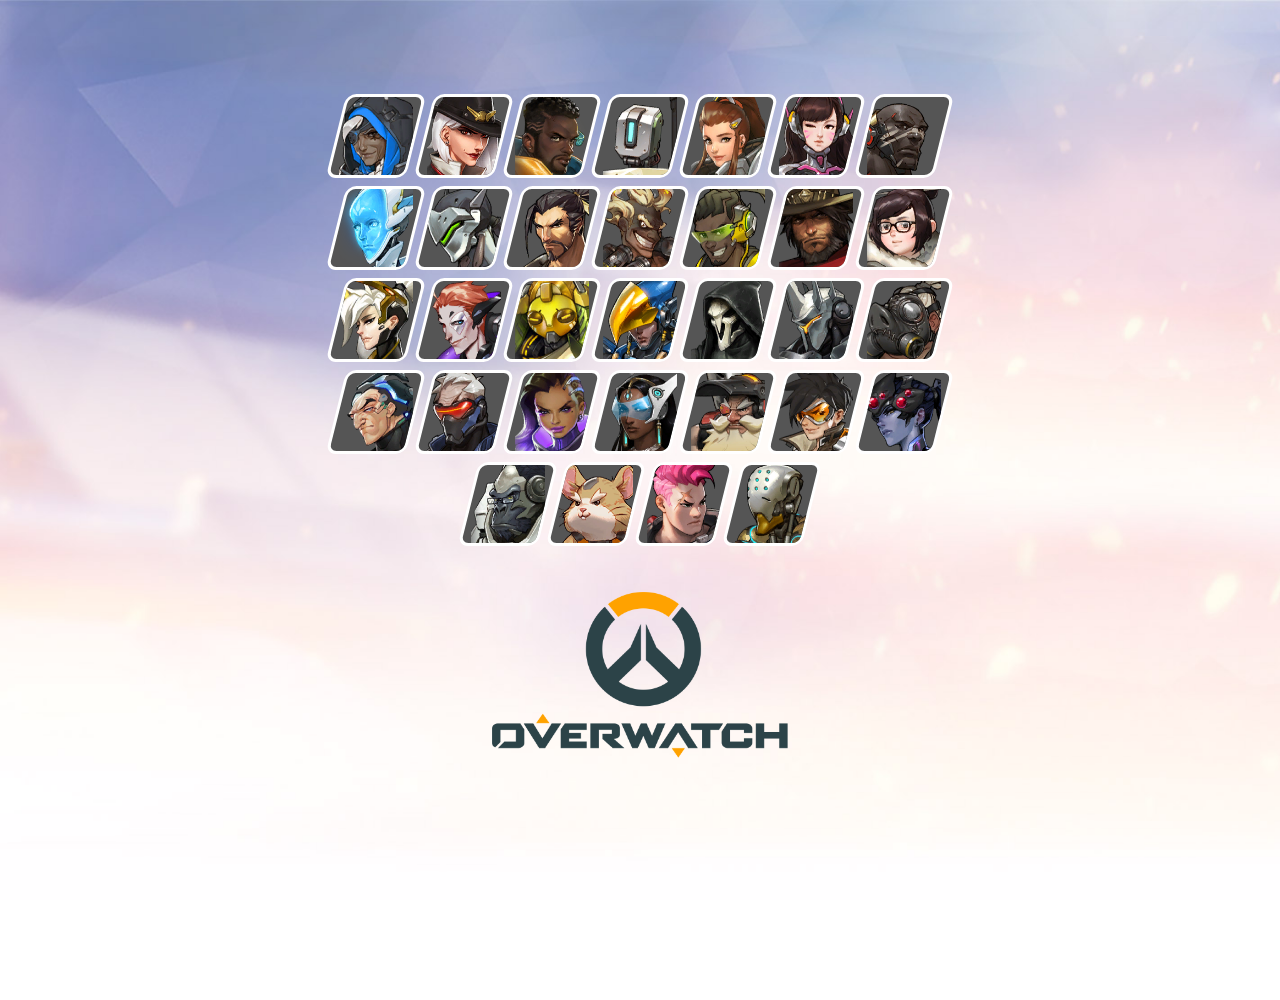
<file: campus_html/overwatch/index.html>
<!doctype html>
<html lang="ko">
<head>
  <meta charset="UTF-8">
  <meta name="viewport"
        content="width=device-width, user-scalable=no, initial-scale=1.0, maximum-scale=1.0, minimum-scale=1.0">
  <meta http-equiv="X-UA-Compatible" content="ie=edge">
  <title>Overwatch</title>

  <link rel="stylesheet" href="./css/reset.css">
  <link rel="stylesheet" href="./css/main.css">
</head>
<body>
  <div class="container">
    <div class="heroes">
      <div class="hero">
        <div class="image"></div>
      </div>
      <div class="hero">
        <div class="image"></div>
      </div>
      <div class="hero">
        <div class="image"></div>
      </div>
      <div class="hero">
        <div class="image"></div>
      </div>
      <div class="hero">
        <div class="image"></div>
      </div>
      <div class="hero">
        <div class="image"></div>
      </div>
      <div class="hero">
        <div class="image"></div>
      </div>
      <div class="hero">
        <div class="image"></div>
      </div>
      <div class="hero">
        <div class="image"></div>
      </div>
      <div class="hero">
        <div class="image"></div>
      </div>
      <div class="hero">
        <div class="image"></div>
      </div>
      <div class="hero">
        <div class="image"></div>
      </div>
      <div class="hero">
        <div class="image"></div>
      </div>
      <div class="hero">
        <div class="image"></div>
      </div>
      <div class="hero">
        <div class="image"></div>
      </div>
      <div class="hero">
        <div class="image"></div>
      </div>
      <div class="hero">
        <div class="image"></div>
      </div>
      <div class="hero">
        <div class="image"></div>
      </div>
      <div class="hero">
        <div class="image"></div>
      </div>
      <div class="hero">
        <div class="image"></div>
      </div>
      <div class="hero">
        <div class="image"></div>
      </div>
      <div class="hero">
        <div class="image"></div>
      </div>
      <div class="hero">
        <div class="image"></div>
      </div>
      <div class="hero">
        <div class="image"></div>
      </div>
      <div class="hero">
        <div class="image"></div>
      </div>
      <div class="hero">
        <div class="image"></div>
      </div>
      <div class="hero">
        <div class="image"></div>
      </div>
      <div class="hero">
        <div class="image"></div>
      </div>
      <div class="hero">
        <div class="image"></div>
      </div>
      <div class="hero">
        <div class="image"></div>
      </div>
      <div class="hero">
        <div class="image"></div>
      </div>
      <div class="hero">
        <div class="image"></div>
      </div>
    </div>

    <div class="logo">
      <img src="./images/logo_overwatch.png" alt="Overwatch">
    </div>
  </div>
</body>
</html>
</file>
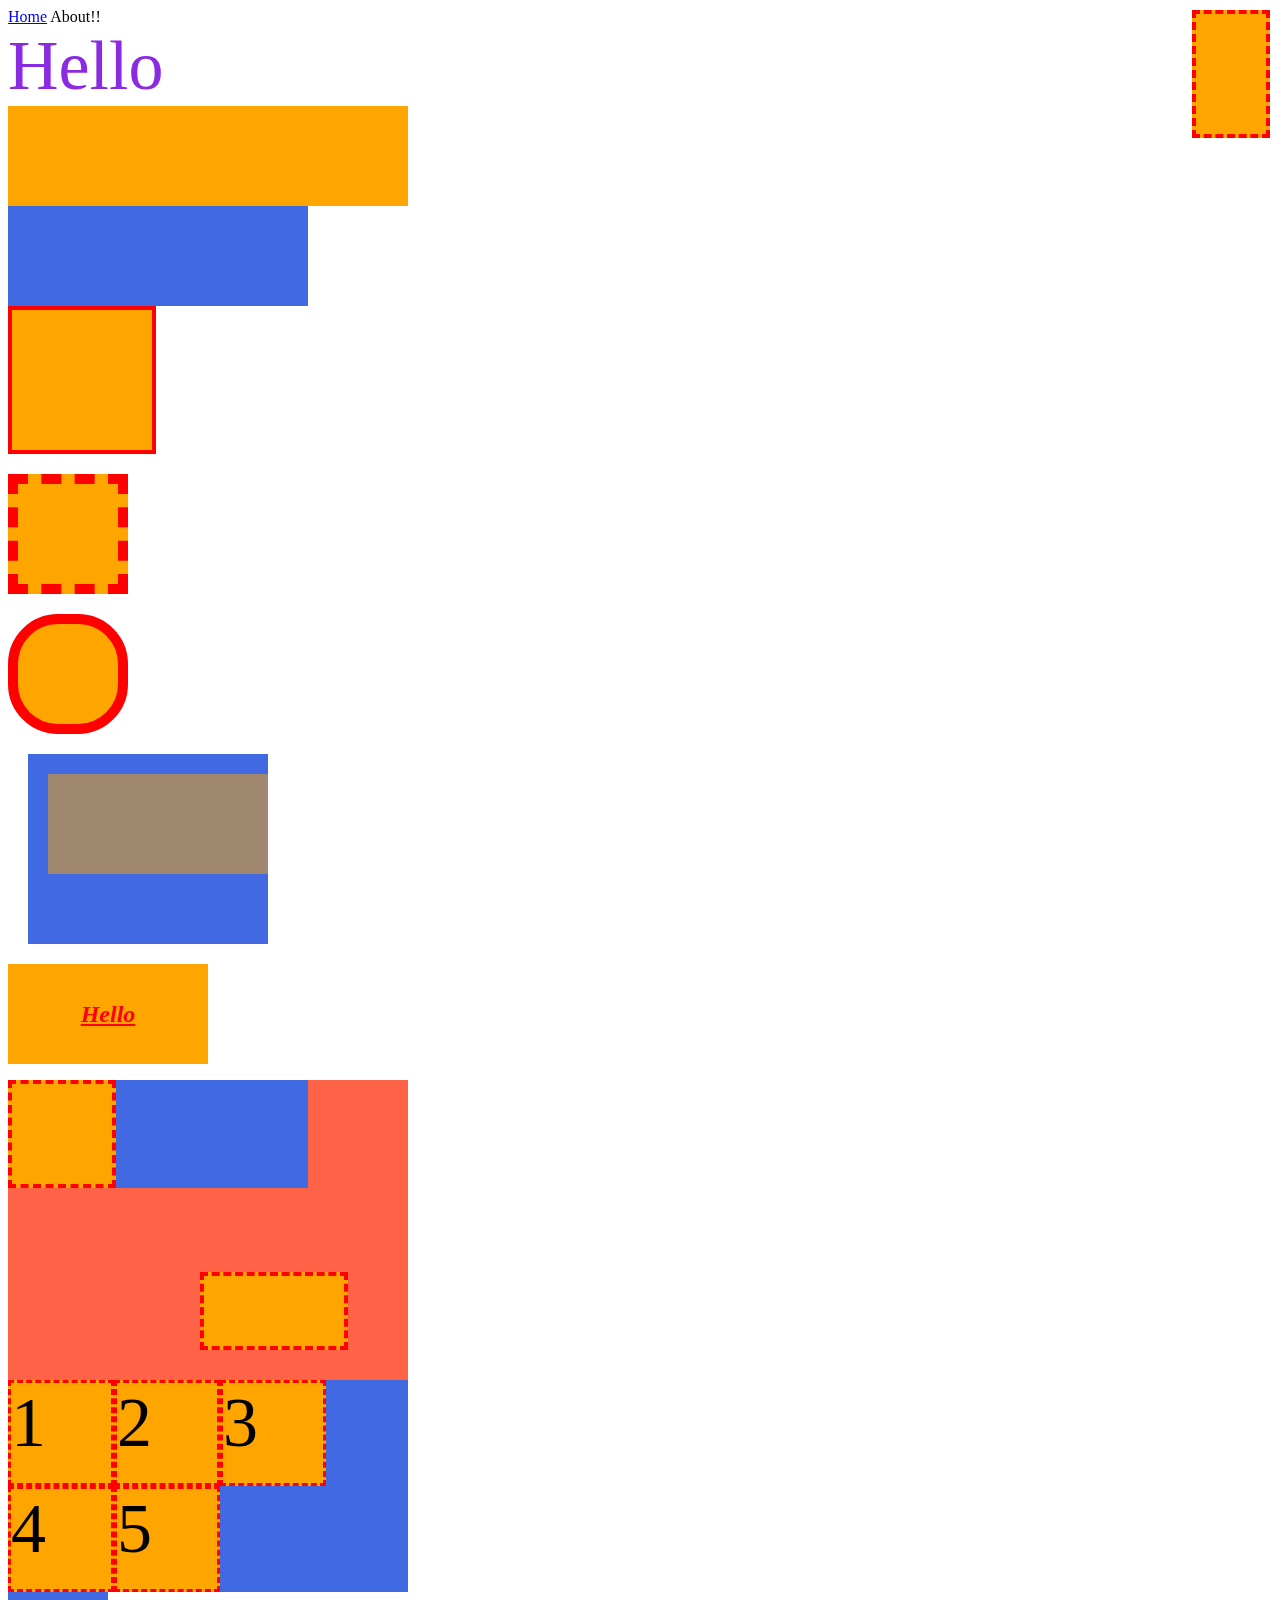
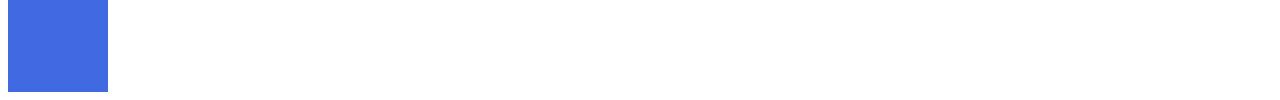
<file: campus_html/practice/about/index.html>
<!doctype html>
<html lang="ko">
<head>
  <meta charset="UTF-8">
  <meta name="viewport"
        content="width=device-width, user-scalable=no, initial-scale=1.0, maximum-scale=1.0, minimum-scale=1.0">
  <meta http-equiv="X-UA-Compatible" content="ie=edge">
  <link rel="stylesheet" href="../css/order.css">
  <title>About</title>
</head>
<body>
  <a href="/campus_html/practice">Home</a>
  About!!
 <!-- 1000점 -->
  <div id="hello" class="hello" style="color: orange;">Hello</div>
  <div class="parent">
    <div class="child"></div>
  </div>
  <div class="container">
    <div class="item"></div>
    <div class="item"></div>
    <div class="item"></div>
  </div>
  <div class="overflowParent">
    <div class="overflowChild"></div>
  </div>
  <h1>Hello</h1>
  <div class="box-wrap">
    <div class="box-container">
      <div class="item"></div>
      <div class="item"></div>
      <div class="item"></div>
    </div>
  </div>
  <div class="flex-container">
    <div class="item">1</div>
    <div class="item">2</div>
    <div class="item">3</div>
    <div class="item">4</div>
    <div class="item">5</div>
  </div>
  <div class="transition-container">
    <div class="item">박</div>
  </div>
</body>
</html>
</file>
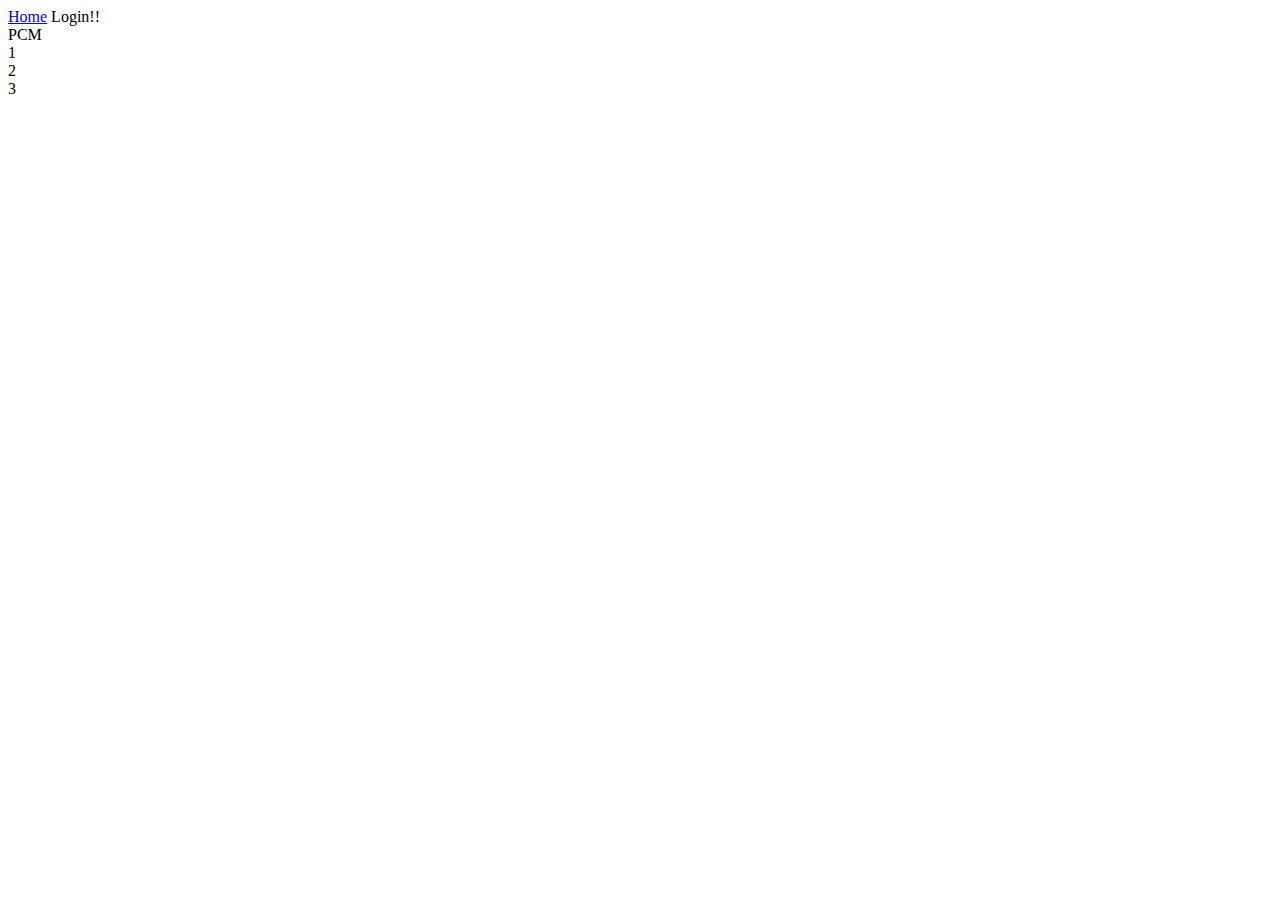
<file: campus_html/practice/login/index.html>
<!doctype html>
<html lang="ko">
<head>
  <meta charset="UTF-8">
  <meta name="viewport"
        content="width=device-width, user-scalable=no, initial-scale=1.0, maximum-scale=1.0, minimum-scale=1.0">
  <meta http-equiv="X-UA-Compatible" content="ie=edge">
  <title>Login</title>

  <script defer src="../js/main.js"></script>
</head>
<body>
  <a href="/campus_html/practice">Home</a>
  Login!!
  <div class="box">box</div>
  <div class="boxes">1</div>
  <div class="boxes">2</div>
  <div class="boxes">3</div>
</body>
</html>
</file>
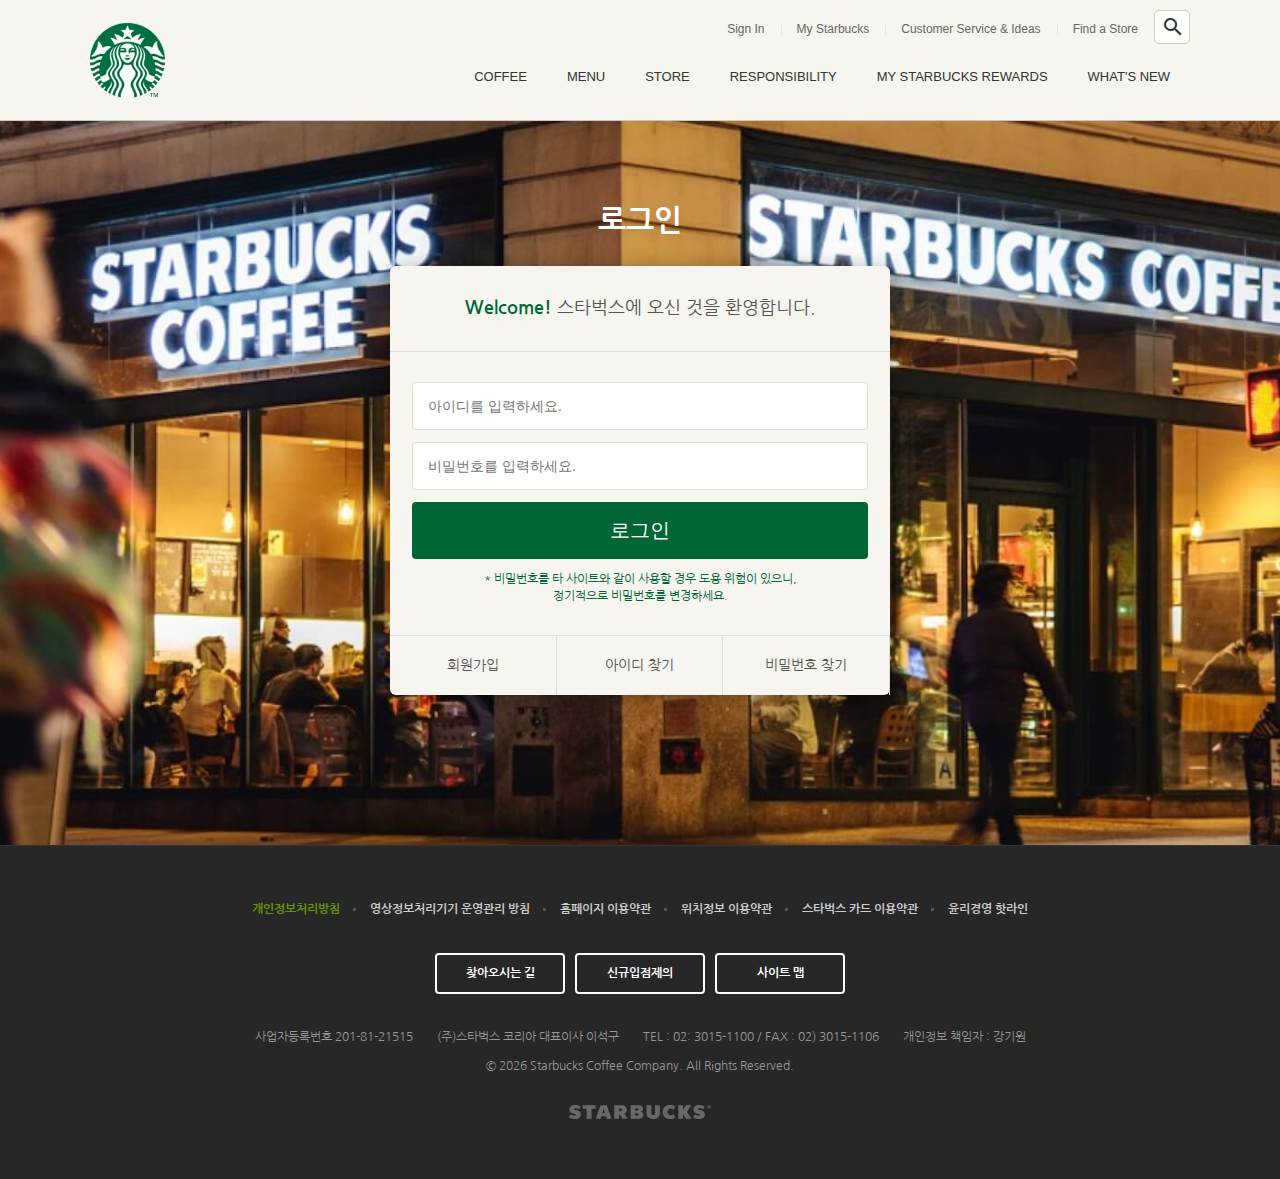
<file: campus_html/starbucks/signin/index.html>
<!doctype html>
<html lang="ko">
<head>
  <meta charset="UTF-8" />
  <meta name="viewport"
        content="width=device-width, user-scalable=no, initial-scale=1.0, maximum-scale=1.0, minimum-scale=1.0" />
  <meta http-equiv="X-UA-Compatible" content="ie=edge" />

  <title>Starbucks Coffee Korea</title>

  <!-- OG Tag -->
  <!-- og:type: 페이지의 유형(E.g, website, video.movie) -->
  <!-- og:site_name: 속한 사이트의 이름 -->
  <!-- og:title: 페이지의 이름(제목) -->
  <!-- og:description: 페이지의 간단한 설명 -->
  <!-- og:image: 페이지의 대표 이미지 주소(URL) -->
  <!-- og:url: 페이지 주소(URL) -->
  <meta property="og:type" content="website" />
  <meta property="og:site_name" content="Starbucks" />
  <meta property="og:title" content="Starbucks Coffee Korea" />
  <meta property="og:description" content="스타벅스는 세계에서 가장 큰 다국적 커피 전문점으로, 64개국에서 총 23,187개의 매점을 운영하고 있습니다." />
  <meta property="og:image" content="../images/starbucks_seo.jpg" />
  <meta property="og:url" content="https://starbucks.co.kr" />

  <!-- Twitter Card -->
  <!-- twitter:card: 페이지(카드)의 유형(E.g. summary, player) -->
  <!-- twitter:site: 속한 사이트의 이름 -->
  <!-- twitter:title: 페이지의 이름(제목) -->
  <!-- twitter:description: 페이지의 간단한 설명 -->
  <!-- twitter:image: 페이지의 대표 이미지 주소(URL) -->
  <!-- twitter:url: 페이지 주소(URL) -->
  <meta property="twitter:card" content="summary" />
  <meta property="twitter:site" content="Starbucks" />
  <meta property="twitter:title" content="Starbucks Coffee Korea" />
  <meta property="twitter:description" content="스타벅스는 세계에서 가장 큰 다국적 커피 전문점으로, 64개국에서 총 23,187개의 매점을 운영하고 있습니다." />
  <meta property="twitter:image" content="../images/starbucks_seo.jpg" />
  <meta property="twitter:url" content="https://starbucks.co.kr" />

  <!-- Favicon -->
  <link rel="icon" href="../favicon.png" />

  <!-- Fonts -->
  <link rel="preconnect" href="https://fonts.googleapis.com">
  <link rel="preconnect" href="https://fonts.gstatic.com" crossorigin>
  <link href="https://fonts.googleapis.com/css2?family=Nanum+Gothic:wght@400;700&display=swap" rel="stylesheet">

  <!-- Style -->
  <link rel="stylesheet" href="../css/reset.css" />
  <link rel="stylesheet" href="../css/common.css" />
  <link rel="stylesheet" href="../css/signin.css" />

  <!-- Icons -->
  <link rel="stylesheet" href="https://fonts.googleapis.com/icon?family=Material+Icons" />

  <!-- Script -->
  <script defer src="../js/common.js"></script>
</head>
<body>
<!-- HEADER -->
<header>
  <div class="inner">
    <!-- HEADER LOGO -->
    <a href="/" class="logo">
      <img src="../images/starbucks_logo.png" alt="STARBUCKS">
    </a>
    <!-- HEADER SUB MENU -->
    <div class="sub-menu">
      <ul class="menu">
        <li>
          <a href="/signin">Sign In</a>
        </li>
        <li>
          <a href="javascript:void(0)">My Starbucks</a>
        </li>
        <li>
          <a href="#">Customer Service & Ideas</a>
        </li>
        <li>
          <a href="javascript:void(0)">Find a Store</a>
        </li>
      </ul>
      <div class="search">
        <input type="text" />
        <div class="material-icons">search</div>
      </div>
    </div>
    <!-- HEADER MAIN MENU -->
    <ul class="main-menu">
      <li class="item">
        <div class="item__name">COFFEE</div>
        <div class="item__contents">
          <div class="contents__menu">
            <ul class="inner">
              <li>
                <h4>커피</h4>
                <ul>
                  <li>스타벅스 원두</li>
                  <li>스타벅스 비아</li>
                  <li>스타벅스 오리가미</li>
                </ul>
              </li>
              <li>
                <h4>에스프레소 음료</h4>
                <ul>
                  <li>도피오</li>
                  <li>에스프레소 마키아또</li>
                  <li>아메리카노</li>
                  <li>마키아또</li>
                  <li>카푸치노</li>
                  <li>라떼</li>
                  <li>모카</li>
                  <li>리스트레또 비안코</li>
                </ul>
              </li>
              <li>
                <h4>커피 이야기</h4>
                <ul>
                  <li>스타벅스 로스트 스팩트럼</li>
                  <li>최상의 아라비카 원두</li>
                  <li>한 잔의 커피가 완성되기까지</li>
                  <li>클로버® 커피 추출 시스템</li>
                </ul>
              </li>
              <li>
                <h4>최상의 커피를 즐기는 법</h4>
                <ul>
                  <li>커피 프레스</li>
                  <li>푸어 오버</li>
                  <li>아이스 푸어 오버</li>
                  <li>커피 메이커</li>
                  <li>리저브를 매장에서 다양하게 즐기는 법</li>
                </ul>
              </li>
            </ul>
          </div>
          <div class="contents__texture">
            <div class="inner">
              <h4>나와 어울리는 커피 찾기</h4>
              <p>스타벅스가 여러분에게 어울리는 커피를 찾아드립니다.</p>
              <h4>최상의 커피를 즐기는 법</h4>
              <p>여러가지 방법을 통해 다양한 풍미의 커피를 즐겨보세요.</p>
            </div>
          </div>
        </div>
      </li>
      <li class="item">
        <div class="item__name">MENU</div>
        <div class="item__contents">
          <div class="contents__menu">
            <ul class="inner">
              <li>
                <h4>음료</h4>
                <ul>
                  <li>콜드 브루</li>
                  <li>브루드 커피</li>
                  <li>에스프레소</li>
                  <li>프라푸치노</li>
                  <li>블렌디드 음료</li>
                  <li>스타벅스 피지오</li>
                  <li>티(티바나)</li>
                  <li>기타 제조 음료</li>
                  <li>스타벅스 주스(병음료)</li>
                </ul>
              </li>
              <li>
                <h4>푸드</h4>
                <ul>
                  <li>베이커리</li>
                  <li>케익</li>
                  <li>샌드위치 & 샐러드</li>
                  <li>따뜻한 푸드</li>
                  <li>과일 & 요거트</li>
                  <li>스낵 & 미니 디저트</li>
                  <li>아이스크림</li>
                </ul>
              </li>
              <li>
                <h4>상품</h4>
                <ul>
                  <li>머그</li>
                  <li>글라스</li>
                  <li>플라스틱 텀블러</li>
                  <li>스테인리스 텀블러</li>
                  <li>보온병</li>
                  <li>액세서리</li>
                  <li>커피 용품</li>
                  <li>패키지 티(티바나)</li>
                </ul>
              </li>
              <li>
                <h4>카드</h4>
                <ul>
                  <li>실물카드</li>
                  <li>e-Gift 카드</li>
                </ul>
              </li>
              <li>
                <h4>메뉴 이야기</h4>
                <ul>
                  <li>콜드 브루</li>
                  <li>스타벅스 티바나</li>
                </ul>
              </li>
            </ul>
          </div>
          <div class="contents__texture">
            <div class="inner">
              <h4 class="new">스타벅스 티바나</h4>
              <p>다양한 찻잎과 향신료 등 개성있는 재료로 새로운 맛과 향의 티를 선보입니다.</p>
            </div>
          </div>
        </div>
      </li>
      <li class="item">
        <div class="item__name">STORE</div>
        <div class="item__contents">
          <div class="contents__menu">
            <ul class="inner">
              <li>
                <h4>매장 찾기</h4>
                <ul>
                  <li>퀵 검색</li>
                  <li>지역 검색</li>
                  <li>My 매장</li>
                </ul>
              </li>
              <li>
                <h4>매장 이야기</h4>
                <ul>
                  <li>청담스타</li>
                  <li>티바나 인스파이어드 매장</li>
                  <li>파미에파크</li>
                </ul>
              </li>
            </ul>
          </div>
          <div class="contents__texture">
            <div class="inner">
              <h4>매장 찾기</h4>
              <p>보다 빠르게 매장을 찾아보세요.</p>
              <h4 class="new">청담스타</h4>
              <p>스타벅스 1,000호점인 청담스타점을 만나보세요.</p>
            </div>
          </div>
        </div>
      </li>
      <li class="item">
        <div class="item__name">RESPONSIBILITY</div>
        <div class="item__contents">
          <div class="contents__menu">
            <ul class="inner">
              <li>
                <h4>지역 사회 참여 활동</h4>
                <ul>
                  <li>회망배달 캠페인</li>
                  <li>재능기부 카페 소식</li>
                  <li>커뮤니티 스토어</li>
                  <li>청년인재 양성</li>
                  <li>우리 농산물 사랑 캠페인</li>
                  <li>우리 문화 지키기</li>
                </ul>
              </li>
              <li>
                <h4>환경보호 활동</h4>
                <ul>
                  <li>환경 발자국 줄이기</li>
                  <li>일회용 컵 없는 매장</li>
                  <li>커피 원두 재활용</li>
                </ul>
              </li>
              <li>
                <h4>윤리 구매</h4>
                <ul>
                  <li>윤리적 원두 구매</li>
                  <li>공정무역 인증</li>
                  <li>커피 농가 지원 활동</li>
                </ul>
              </li>
              <li>
                <h4>글로벌 사회 공헌</h4>
                <ul>
                  <li>윤리경영 보고서</li>
                  <li>스타벅스 재단</li>
                  <li>지구촌 봉사의 달</li>
                </ul>
              </li>
            </ul>
          </div>
          <div class="contents__texture">
            <div class="inner">
              <h4>커피원두 재활용</h4>
              <p>스타벅스 커피 원두를 재활용 해보세요.</p>
            </div>
          </div>
        </div>
      </li>
      <li class="item">
        <div class="item__name">MY STARBUCKS REWARDS</div>
        <div class="item__contents">
          <div class="contents__menu">
            <ul class="inner">
              <li>
                <h4>마이 스타벅스 리워드</h4>
                <ul>
                  <li>마이 스타벅스 리워드 소개</li>
                  <li>등급 및 혜택</li>
                  <li>스타벅스 별</li>
                  <li>자주하는 질문</li>
                </ul>
              </li>
              <li>
                <h4>스타벅스 카드</h4>
                <ul>
                  <li>스타벅스 카드 소개</li>
                  <li>스타벅스 카드 갤러리</li>
                  <li>등록 및 조회</li>
                  <li>충전 및 이용안내</li>
                  <li>분실신고/환불신청</li>
                  <li>자주하는 질문</li>
                </ul>
              </li>
              <li>
                <h4>스타벅스 카드 e-Gift</h4>
                <ul>
                  <li>스타벅스 카드 e-Gift 소개</li>
                  <li>이용안내</li>
                  <li>선물하기</li>
                  <li>자주하는 질문</li>
                </ul>
              </li>
            </ul>
          </div>
          <div class="contents__texture">
            <div class="inner">
              <h4>스타벅스 카드 등록하기</h4>
              <p>카드 등록 후 리워드 서비스를 누리고 사용내역도 조회해보세요.</p>
            </div>
          </div>
        </div>
      </li>
      <li class="item">
        <div class="item__name">WHAT'S NEW</div>
        <div class="item__contents">
          <div class="contents__menu">
            <ul class="inner">
              <li>
                <h4>프로모션 & 이벤트</h4>
                <ul>
                  <li>전체</li>
                  <li>스타벅스 카드</li>
                  <li>마이 스타벅스 리워드</li>
                  <li>온라인</li>
                  <li>2017 스타벅스 플래너</li>
                </ul>
              </li>
              <li>
                <h4>새소식</h4>
                <ul>
                  <li>전체</li>
                  <li>상품 출시</li>
                  <li>스타벅스의 문화</li>
                  <li>스타벅스 사회공헌</li>
                  <li>스타벅스 카드출시</li>
                </ul>
              </li>
              <li>
                <h4>매장별 이벤트</h4>
                <ul>
                  <li>일반 매장</li>
                  <li>신규 매장</li>
                </ul>
              </li>
            </ul>
          </div>
          <div class="contents__texture">
            <div class="inner">
              <h4>매장별 이벤트</h4>
              <p>스타벅스의 매장 이벤트 정보를 확인 하실 수 있습니다.</p>
              <h4>소셜 스타벅스</h4>
              <p>다양한 스타벅스 SNS 채널을 통해 스타벅스를 만나보세요!</p>
            </div>
          </div>
        </div>
      </li>
    </ul>
  </div>
</header>

<!-- Login -->
<section class="signin">
  <h1>로그인</h1>
  <div class="signin__card">
    <h2><strong>Welcome!</strong> 스타벅스에 오신 것을 환영합니다.</h2>
    <form>
      <input type="text" placeholder="아이디를 입력하세요.">
      <input type="password" placeholder="비밀번호를 입력하세요.">
      <input type="submit" value="로그인">
      <p>
        * 비밀번호를 타 사이트와 같이 사용할 경우 도용 위험이 있으니,<br />
        정기적으로 비밀번호를 변경하세요.
      </p>
    </form>
    <div class="actions">
      <a href="javascript:void(0)">회원가입</a>
      <a href="javascript:void(0)">아이디 찾기</a>
      <a href="javascript:void(0)">비밀번호 찾기</a>
    </div>
  </div>
</section>

<!-- FOOTER -->
<footer>
  <div class="inner">
    <ul class="menu">
      <li><a href="javascript:void(0)" class="green">개인정보처리방침</a></li>
      <li><a href="javascript:void(0)">영상정보처리기기 운영관리 방침</a></li>
      <li><a href="javascript:void(0)">홈페이지 이용약관</a></li>
      <li><a href="javascript:void(0)">위치정보 이용약관</a></li>
      <li><a href="javascript:void(0)">스타벅스 카드 이용약관</a></li>
      <li><a href="javascript:void(0)">윤리경영 핫라인</a></li>
    </ul>
    <div class="btn-group">
      <a href="javascript:void(0)" class="btn btn--white">찾아오시는 길</a>
      <a href="javascript:void(0)" class="btn btn--white">신규입점제의</a>
      <a href="javascript:void(0)" class="btn btn--white">사이트 맵</a>
    </div>
    <div class="info">
      <span>사업자등록번호 201-81-21515</span>
      <span>(주)스타벅스 코리아 대표이사 이석구</span>
      <span>TEL : 02: 3015-1100 / FAX : 02) 3015-1106</span>
      <span>개인정보 책임자 : 강기원</span>
    </div>
    <p class="copyright">
      &copy; <span class="this-year"></span> Starbucks Coffee Company. All Rights Reserved.
    </p>
    <img src="../images/starbucks_logo_only_text.png" class="logo" alt="">
  </div>
</footer>
</body>
</html>
</file>
<file: campus_html/overwatch/css/main.css>
.container {
  height: 100vh;
  padding: 50px 0;
  background-image: url('../images/bg.jpg');
  background-size: cover;
  background-attachment: fixed;
}

.container .heroes {
  display: flex;
  flex-wrap: wrap;
  justify-content: center;
  max-width: 700px;
  margin: 0 auto;
  padding: 40px 20px;
}

.container .heroes .hero {
  width: 80px;
  height: 84px;
  margin: 4px;
  border: 3px solid #fff;
  border-radius: 10px;
  overflow: hidden;
  box-sizing: border-box;
  background-color: #555;
  transform: skewX(-14deg);
  transition:
      transform .1s,
      background-color .6s;
}

.container .heroes .hero:hover {
  background-color: #ff9c00;
  transform: skewX(-14deg) scale(1.5);
  z-index: 1;
}

.container .heroes .hero .image {
  width: 100%;
  height: 100%;
  background-position: center;
  background-size: 90px;
  background-repeat: no-repeat;
  transform: skewX(14deg);
}

.container .heroes .hero:nth-child(1) .image { background-image: url("../images/hero1.png"); }
.container .heroes .hero:nth-child(2) .image { background-image: url("../images/hero2.png"); }
.container .heroes .hero:nth-child(3) .image { background-image: url("../images/hero3.png"); }
.container .heroes .hero:nth-child(4) .image { background-image: url("../images/hero4.png"); }
.container .heroes .hero:nth-child(5) .image { background-image: url("../images/hero5.png"); }
.container .heroes .hero:nth-child(6) .image { background-image: url("../images/hero6.png"); }
.container .heroes .hero:nth-child(7) .image { background-image: url("../images/hero7.png"); }
.container .heroes .hero:nth-child(8) .image { background-image: url("../images/hero8.png"); }
.container .heroes .hero:nth-child(9) .image { background-image: url("../images/hero9.png"); }
.container .heroes .hero:nth-child(10) .image { background-image: url("../images/hero10.png"); }
.container .heroes .hero:nth-child(11) .image { background-image: url("../images/hero11.png"); }
.container .heroes .hero:nth-child(12) .image { background-image: url("../images/hero12.png"); }
.container .heroes .hero:nth-child(13) .image { background-image: url("../images/hero13.png"); }
.container .heroes .hero:nth-child(14) .image { background-image: url("../images/hero14.png"); }
.container .heroes .hero:nth-child(15) .image { background-image: url("../images/hero15.png"); }
.container .heroes .hero:nth-child(16) .image { background-image: url("../images/hero16.png"); }
.container .heroes .hero:nth-child(17) .image { background-image: url("../images/hero17.png"); }
.container .heroes .hero:nth-child(18) .image { background-image: url("../images/hero18.png"); }
.container .heroes .hero:nth-child(19) .image { background-image: url("../images/hero19.png"); }
.container .heroes .hero:nth-child(20) .image { background-image: url("../images/hero20.png"); }
.container .heroes .hero:nth-child(21) .image { background-image: url("../images/hero21.png"); }
.container .heroes .hero:nth-child(22) .image { background-image: url("../images/hero22.png"); }
.container .heroes .hero:nth-child(23) .image { background-image: url("../images/hero23.png"); }
.container .heroes .hero:nth-child(24) .image { background-image: url("../images/hero24.png"); }
.container .heroes .hero:nth-child(25) .image { background-image: url("../images/hero25.png"); }
.container .heroes .hero:nth-child(26) .image { background-image: url("../images/hero26.png"); }
.container .heroes .hero:nth-child(27) .image { background-image: url("../images/hero27.png"); }
.container .heroes .hero:nth-child(28) .image { background-image: url("../images/hero28.png"); }
.container .heroes .hero:nth-child(29) .image { background-image: url("../images/hero29.png"); }
.container .heroes .hero:nth-child(30) .image { background-image: url("../images/hero30.png"); }
.container .heroes .hero:nth-child(31) .image { background-image: url("../images/hero31.png"); }
.container .heroes .hero:nth-child(32) .image { background-image: url("../images/hero32.png"); }

.container .logo {
  max-width: 300px;
  margin: 0 auto;
  padding: 0 20px;
}

.container .logo img {
  width: 100%;
}
</file>
<file: campus_html/practice/css/order.css>
div {
  font-size: 70px;
}
/* 10점 */
.hello {
  color: red;
}

/* 10점 */
.hello {
  color: green;
}

/* 11점 */
div.hello {
  color: mediumaquamarine;
}

/* 100점 */
#hello {
  color: blue;
}

/* 무한대 */
.hello {
  color: blueviolet !important;
}

.parent {
  width: 300px;
  height: 200px;
  background-color: royalblue;
}

.child {
  min-width: 400px;
  height: 100px;
  background-color: orange;
}

.container {

}

.container .item {
  width: 100px;
  height: 100px;
  background-color: orange;
  border: 4px solid red;
  margin-bottom: 20px;
}

.container .item:first-child {
  padding: 20px;
}

.container .item:nth-child(2) {
  border: 10px dashed red;
}

.container .item:last-child {
  border: 10px solid red;
  border-radius: 50px;
}

.overflowParent {
  width: 200px;
  height: 150px;
  background-color: royalblue;
  margin: 20px;
  padding: 20px;
  overflow: auto;
}

.overflowChild {
  opacity: 0.5;
  width: 300px;
  height: 100px;
  background-color: orange;
}
h1 {
  display: block;
  width: 200px;
  height: 100px;
  background-color: orange;
  font-size: 24px;
  font-weight: 700;
  font-style: italic;
  font-family: Serif;
  color: red;
  text-decoration: underline;
  text-align: center;
  line-height: 100px;
}

.box-wrap {
  width: 400px;
  height: 300px;
  background-color: tomato;
  position: relative;
}

.box-container {
  width: 300px;
  background-color: royalblue;
  /*position: relative;*/
}

.box-container .item {
  border: 4px dashed red;
  background-color: orange;
}

.box-container .item:nth-child(1) {
  width: 100px;
  height: 100px;
}
.box-container .item:nth-child(2) {
  width: 140px;
  height: 70px;
  /*position: relative;*/
  /*top: 30px;*/
  /*left: 60px;*/
  position: absolute;
  bottom: 30px;
  right: 60px;
}
.box-container .item:nth-child(3) {
  width: 70px;
  height: 120px;
  position: fixed;
  top: 10px;
  right: 10px;
}

.flex-container {
  width: 400px;
  background-color: royalblue;
  display: flex;
  flex-wrap: wrap;
}

.flex-container .item {
  width: 100px;
  height: 100px;
  border: 3px dashed red;
  background-color: orange;
}

.transition-container {
  width: 100px;
  height: 100px;
  background-color: royalblue;
  perspective: 250px;
}

.transition-container .item {
  width: 100px;
  height: 100px;
  background-color: orange;
  font-size: 60px;
  display: flex;
  justify-content: center;
  align-items: center;
  transform: rotateY(180deg);
  backface-visibility: hidden;
}
</file>
<file: campus_html/starbucks/css/common.css>
/* COMMON */
body {
  font-family: 'Nanum Gothic', sans-serif;
  font-size: 16px;
  font-weight: 400;
  line-height: 1.4;
  color: #333;
}
img {
  display: block;
}
a {
  text-decoration: none;
}
.inner {
  width: 1100px;
  margin: 0 auto;
  position: relative;
}
.btn {
  display: block;
  width: 130px;
  padding: 10px;
  border: 2px solid #333;
  border-radius: 4px;
  color: #333;
  font-size: 16px;
  font-weight: 700;
  text-align: center;
  cursor: pointer;
  box-sizing: border-box;
  transition: .4s;
}
.btn:hover {
  background-color: #333;
  color: #fff;
}
.btn.btn--reverse {
  background-color: #333;
  color: #fff;
}
.btn.btn--reverse:hover {
  background-color: transparent;
  color: #333;
}
.btn.btn--brown {
  border-color: #592B18;
  color: #592B18;
}
.btn.btn--brown:hover {
  background-color: #592B18;
  color: #fff;
}
.btn.btn--gold {
  border-color: #D9AA8A;
  color: #D9AA8A;
}
.btn.btn--gold:hover {
  background-color: #D9AA8A;
  color: #fff;
}
.btn.btn--white {
  border-color: #fff;
  color: #fff;
}
.btn.btn--white:hover {
  background-color: #fff;
  color: #333;
}
.back-to-position {
  opacity: 0;
  transition: 1s;
}
.back-to-position.to-right {
  transform: translateX(-150px);
}
.back-to-position.to-left {
  transform: translateX(150px);
}
.show .back-to-position {
  opacity: 1;
  transform: translateX(0);
}
.show .back-to-position.delay-0 {
  transition-delay: 0s;
}
.show .back-to-position.delay-1 {
  transition-delay: .3s;
}
.show .back-to-position.delay-2 {
  transition-delay: .6s;
}
.show .back-to-position.delay-3 {
  transition-delay: .9s;
}

/* HEADER */
header {
  width: 100%;
  position: fixed;
  top: 0;
  background-color: #f6f5f0;
  border-bottom: 1px solid #c8c8c8;
  z-index: 11;
}
header > .inner {
  height: 120px;
}
/* HEADER LOGO */
header .logo {
  height: 75px;
  position: absolute;
  top: 0;
  bottom: 0;
  left: 0;
  margin: auto;
}
/* HEADER SUB MENU */
header .sub-menu {
  display: flex;
  position: absolute;
  top: 10px;
  right: 0;
}
header .sub-menu ul.menu {
  font-family: Arial, sans-serif;
  display: flex;
}
header .sub-menu ul.menu li {
  position: relative;
}
header .sub-menu ul.menu li::before {
  width: 1px;
  height: 12px;
  background-color: #e5e5e5;
  content: "";
  position: absolute;
  top: 0;
  bottom: 0;
  margin: auto;
}
header .sub-menu ul.menu li:first-child::before {
  display: none;
}
header .sub-menu ul.menu li a {
  display: inline-block;
  padding: 11px 16px;
  font-size: 12px;
  color: #656565;
}
header .sub-menu ul.menu li a:hover {
  color: #000;
}
header .sub-menu .search {
  height: 34px;
  position: relative;
}
header .sub-menu .search input {
  width: 36px;
  height: 34px;
  padding: 4px 10px;
  border: 1px solid #ccc;
  border-radius: 5px;
  box-sizing: border-box;
  background-color: #fff;
  color: #777;
  outline: none;
  font-size: 12px;
  transition: width .4s;
}
header .sub-menu .search input:focus {
  width: 190px;
  border-color: #669900;
}
header .sub-menu .search .material-icons{
  height: 24px;
  position: absolute;
  top: 0;
  bottom: 0;
  right: 5px;
  margin: auto;
  transition: .4s;
}
header .sub-menu .search.focused .material-icons {
  opacity: 0;
}
/* HEADER MAIN MENU */
header .main-menu {
  display: flex;
  position: absolute;
  bottom: 0;
  right: 0;
  z-index: 1;
}
header .main-menu .item {

}
header .main-menu .item .item__name {
  padding: 10px 20px 34px 20px;
  font-family: Arial, sans-serif;
  font-size: 13px;
}
header .main-menu .item:hover .item__name {
  background-color: #2c2a29;
  color: #669900;
  border-radius: 6px 6px 0 0;
}
header .main-menu .item .item__contents {
  width: 100%;
  position: fixed;
  left: 0;
  display: none;
}
header .main-menu .item:hover .item__contents {
  display: block;
}
header .main-menu .item .item__contents .contents__menu {
  background-color: #2c2a29;
}
header .main-menu .item .item__contents .contents__menu > ul {
  display: flex;
  padding: 20px 0;
}
header .main-menu .item .item__contents .contents__menu > ul > li {
  width: 220px;
}
header .main-menu .item .item__contents .contents__menu > ul > li h4{
  padding: 3px 0 12px 0;
  font-size: 14px;
  color: #fff;
}
header .main-menu .item .item__contents .contents__menu > ul > li ul li {
  padding: 5px 0;
  font-size: 12px;
  color: #999;
  cursor: pointer;
}
header .main-menu .item .item__contents .contents__menu > ul > li ul li:hover {
  color: #669900;
}
header .main-menu .item .item__contents .contents__texture {
  padding: 26px 0;
  font-size: 12px;
  background-image: url("../images/main_menu_pattern.jpg");
}
header .main-menu .item .item__contents .contents__texture h4 {
  font-weight: 700;
  color: #999;
}
header .main-menu .item .item__contents .contents__texture p {
  margin: 4px 0 14px;
  color: #669900;
}
/* HEADER BADGE */
header .badges {
  position: absolute;
  top: 132px;
  right: 12px;
}
header .badges .badge {
  border-radius: 10px;
  overflow: hidden;
  margin-bottom: 12px;
  box-shadow: 4px 4px 10px rgba(0, 0, 0, .15);
  cursor: pointer;
}

/* FOOTER */
footer {
  background-color: #272727;
  border-top: 1px solid #333;
}
footer .inner {
  padding: 40px 0 60px 0;
}
footer .menu {
  display: flex;
  justify-content: center;
}
footer .menu li {
  position: relative;
}
footer .menu li::before {
  content: "";
  width: 3px;
  height: 3px;
  background-color: #555;
  position: absolute;
  top: 0;
  bottom: 0;
  right: -1px;
  margin: auto;
}
footer .menu li:last-child::before {
  display: none;
}
footer .menu li a {
  color: #ccc;
  font-size: 12px;
  font-weight: 700;
  padding: 15px;
  display: block;
}
footer .menu li a.green {
  color: #669900;
}
footer .btn-group {
  margin-top: 20px;
  display: flex;
  justify-content: center;
}
footer .btn-group .btn {
  font-size: 12px;
  margin-right: 10px;
}
footer .btn-group .btn:last-child {
  margin-right: 0;
}
footer .info {
  margin-top: 30px;
  text-align: center;
}
footer .info span {
  margin-right: 20px;
  color: #999;
  font-size: 12px;
}
footer .info span:last-child {
  margin-right: 0;
}
footer .copyright {
  color: #999;
  font-size: 12px;
  text-align: center;
  margin-top: 12px;
}
footer .logo {
  margin: 30px auto 0;
}
</file>
<file: campus_html/starbucks/css/signin.css>
.signin {
  margin-top: 100px;
  padding: 100px 0 150px;
  background-image: url("../images/signin_bg.jpg");
  background-repeat: no-repeat;
  background-position: center;
  background-attachment: fixed;
  background-size: cover;
}
.signin h1 {
  color: #fff;
  font-size: 30px;
  font-weight: 700;
  text-align: center;
  margin-bottom: 24px;
}
.signin .signin__card {
  width: 500px;
  margin: 0 auto;
  border-radius: 6px;
  background-color: #F6F5F0;
  box-shadow: 2px 2px 20px rgba(0,0,0,.3);
  color: #555;
}
.signin__card h2 {
  padding: 30px;
  font-size: 18px;
  text-align: center;
  border-bottom: 1px solid #ddd;
}
.signin__card h2 strong {
  font-weight: 700;
  color: #006633;
}
.signin__card form {
  padding: 30px 22px;
}
.signin__card form input {
  width: 100%;
  margin-bottom: 12px;
  padding: 15px;
  border : 1px solid #ddd;
  border-radius: 4px;
  outline: none;
  box-sizing: border-box;
  font-size: 14px;
}
.signin__card form [type="submit"] {
  background-color: #006633;
  border: none;
  color: #fff;
  font-size: 20px;
  cursor: pointer;
}
.signin__card form p {
  font-size: 12px;
  color: #006633;
  text-align: center;
}
.signin__card .actions {
  display: flex;
  border-top: 1px solid #ddd;
}
.signin__card .actions a {
  flex-grow: 1;
  flex-basis: 0;
  text-align: center;
  padding: 20px;
  color: #555;
  font-size: 14px;
  border-right: 1px solid #ddd;
}
.signin__card .action a:last-child {
  border-right: none;
}
.signin__card .actions a:hover {
  text-decoration: underline;
}
</file>
